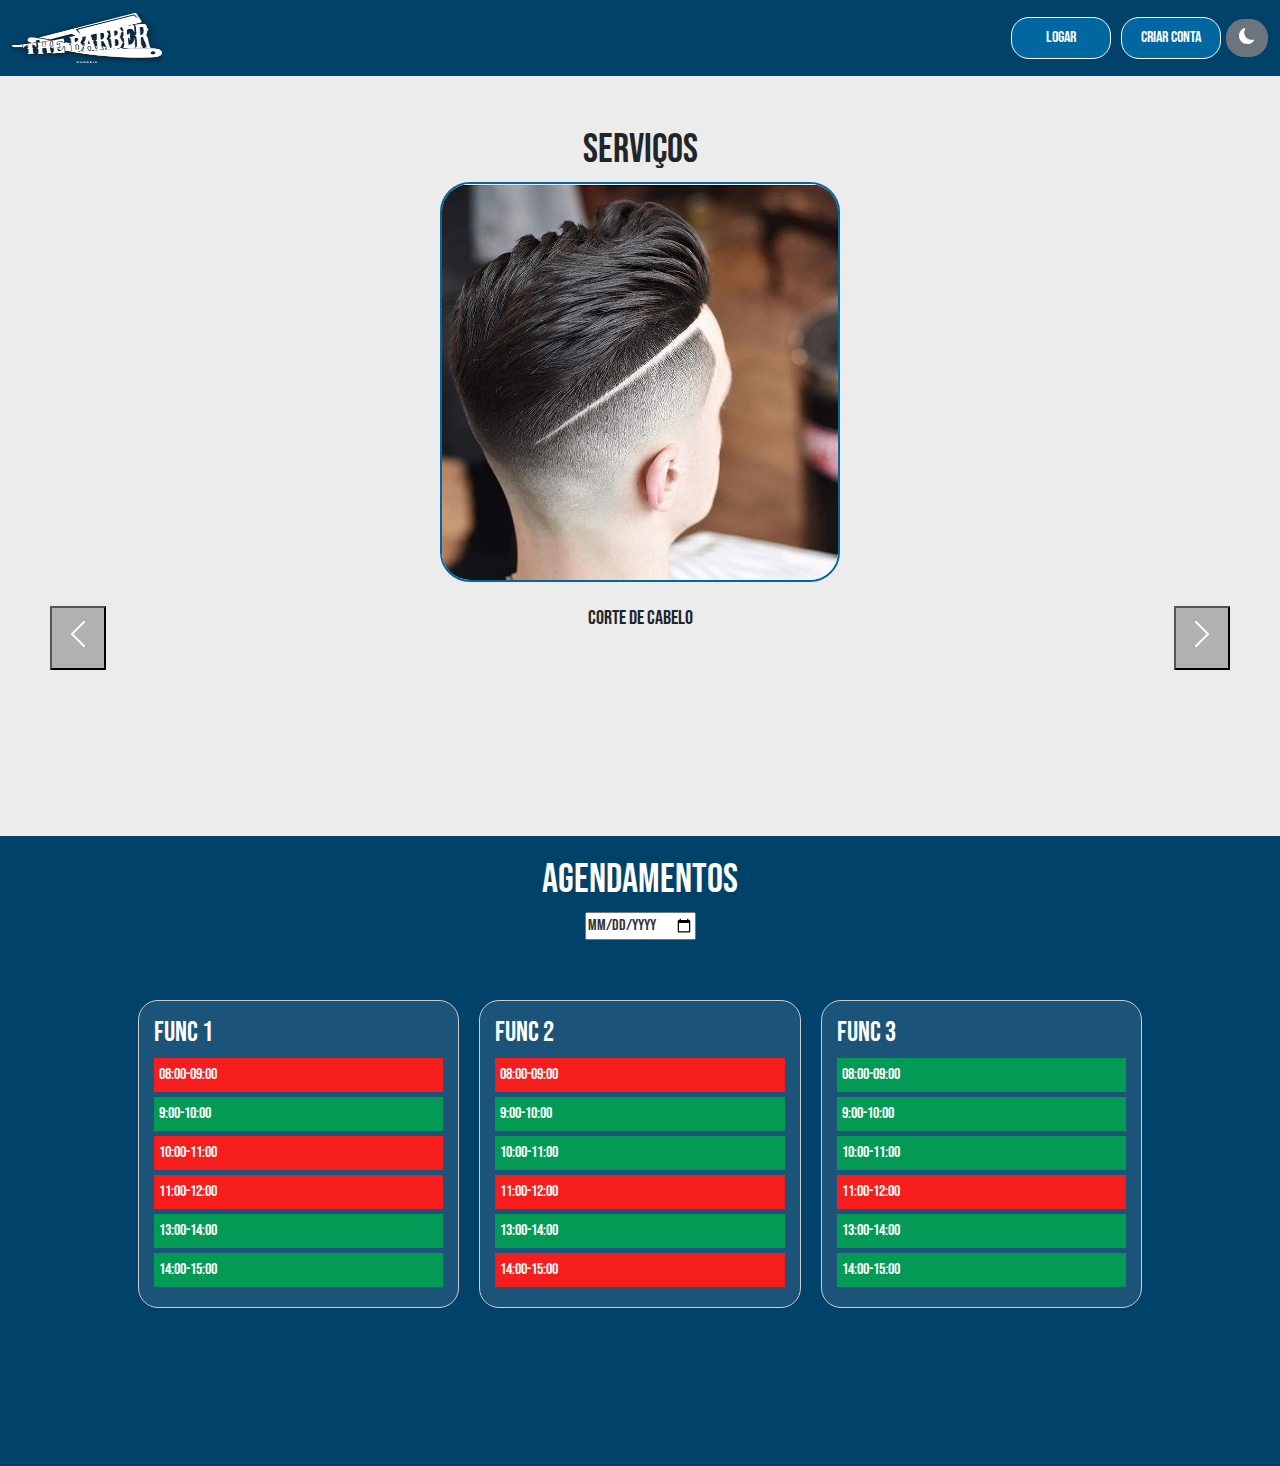
<file: index.html>
<!DOCTYPE html>
<html lang="pt-br">
<head>
    <meta charset="UTF-8">
    <meta name="viewport" content="width=device-width, initial-scale=1.0">  
    <title>E-Salão</title>
    <link rel="stylesheet" href="https://cdn.jsdelivr.net/npm/bootstrap@5.3.0/dist/css/bootstrap.min.css">
    <link rel="stylesheet" href="styles.css"> 
    <link rel="preconnect" href="https://fonts.gstatic.com">
    <link href="https://fonts.googleapis.com/css2?family=Bebas+Neue&display=swap" rel="stylesheet">
    
    
</head>
<body>
    <header class="bgnavbar">
        <nav class="navbar navbar-expand-lg no-margin">
          <div class="container-fluid">
            <a class="navbar-brand" href="index.html"><img src="logo.png" alt="logo" width="150" height="50"></a>
            <ul class="navbar-nav ms-auto d-flex align-items-center">
              <li class="nav-item">
                <a class="nav-link btn btn-info botaonavbar" aria-current="page" href="logar.html">Logar</a>
              </li>
              <li class="nav-item">
                <a class="nav-link btn btn-info botaonavbar" href="criarconta.html">Criar Conta</a>
              </li>
              <li class="nav-item">
                <button id="toggle-dark-mode" class="btn btn-secondary">
                    <svg xmlns="http://www.w3.org/2000/svg" width="16" height="16" fill="currentColor" class="bi bi-moon-fill" viewBox="0 0 16 16">
                    <path d="M6 .278a.77.77 0 0 1 .08.858 7.2 7.2 0 0 0-.878 3.46c0 4.021 3.278 7.277 7.318 7.277q.792-.001 1.533-.16a.79.79 0 0 1 .81.316.73.73 0 0 1-.031.893A8.35 8.35 0 0 1 8.344 16C3.734 16 0 12.286 0 7.71 0 4.266 2.114 1.312 5.124.06A.75.75 0 0 1 6 .278"/>
                    </svg>
                </button>
             </li>
            </ul>
          </div>
        </nav>
    </header>
    
   <section class="centered-section" >
    <h1>serviços</h1>
    <div class="carousel">
        <div class="slide active">
            <img src="cabelo.jpg" alt="Imagem 1" width="400" height="400" class="imagemcarrosel">
            <br><br>
            <h5>Corte de cabelo</h5>

        </div>
        <div class="slide">
            <img src="barba.jpg" alt="Imagem 2" width="400" height="400" class="imagemcarrosel">
            <br><br>
            <h5>Design de barba</h5>
        </div>
        <div class="slide">
            <img src="pintura.jpg" alt="Imagem 3" width="400" height="400" class="imagemcarrosel"> 
            <br><br>
            <h5>Pintura</h5>
        </div> 
        <div class="slide">
            <img src="alisamento.jpg" alt="Imagem 3" width="400" height="400" class="imagemcarrosel">
            <br><br>
            <h5 >alisamento</h5>
        </div> 
        
        <button class="prev" type="button" >
            <span class="carousel-control-prev-icon" aria-hidden="true"></span>
            <span class="visually-hidden">Previous</span>
          </button>
          <button class="next" type="button" >
            <span class="carousel-control-next-icon" aria-hidden="true"></span>
            <span class="visually-hidden">Next</span>
            </button>
    </div>
   </section> 

   <section>
    
    <div class="datapicker">
      
      <h1>Agendamentos</h1> 
      <input type="date" name="data_nascimento" id="data_nascimento">
      <div class="agendamento">
        <div class="funcionario">
          <h3>Func 1</h3>
          <div class="horario ocupado">08:00-09:00</div>
          <div class="horario">9:00-10:00</div>
          <div class="horario ocupado">10:00-11:00</div>
          <div class="horario ocupado">11:00-12:00</div>
          <div class="horario">13:00-14:00</div>
          <div class="horario">14:00-15:00</div>
          </div>
          <div class="funcionario">
            <h3>Func 2</h3>
            <div class="horario ocupado">08:00-09:00</div>
            <div class="horario">9:00-10:00</div>
            <div class="horario ">10:00-11:00</div>
            <div class="horario ocupado">11:00-12:00</div>
            <div class="horario">13:00-14:00</div>
            <div class="horario ocupado">14:00-15:00</div>
            </div>
            <div class="funcionario">
              <h3>Func 3</h3>
              <div class="horario ">08:00-09:00</div>
              <div class="horario">9:00-10:00</div>
              <div class="horario ">10:00-11:00</div>
              <div class="horario ocupado">11:00-12:00</div>
              <div class="horario">13:00-14:00</div>
              <div class="horario">14:00-15:00</div>
              </div>
              
              <div class="funcionario">
                <h3>Func 4 </h3>
                <div class="horario ">08:00-09:00</div>
                <div class="horario">9:00-10:00</div>
                <div class="horario ">10:00-11:00</div>
                <div class="horario ocupado">11:00-12:00</div>
                <div class="horario">13:00-14:00</div>
                <div class="horario">14:00-15:00</div>
                </div>
        </div>
    </div>
    
   </section>

    
   <script src="script.js"></script>
</body>
</html>
</file>
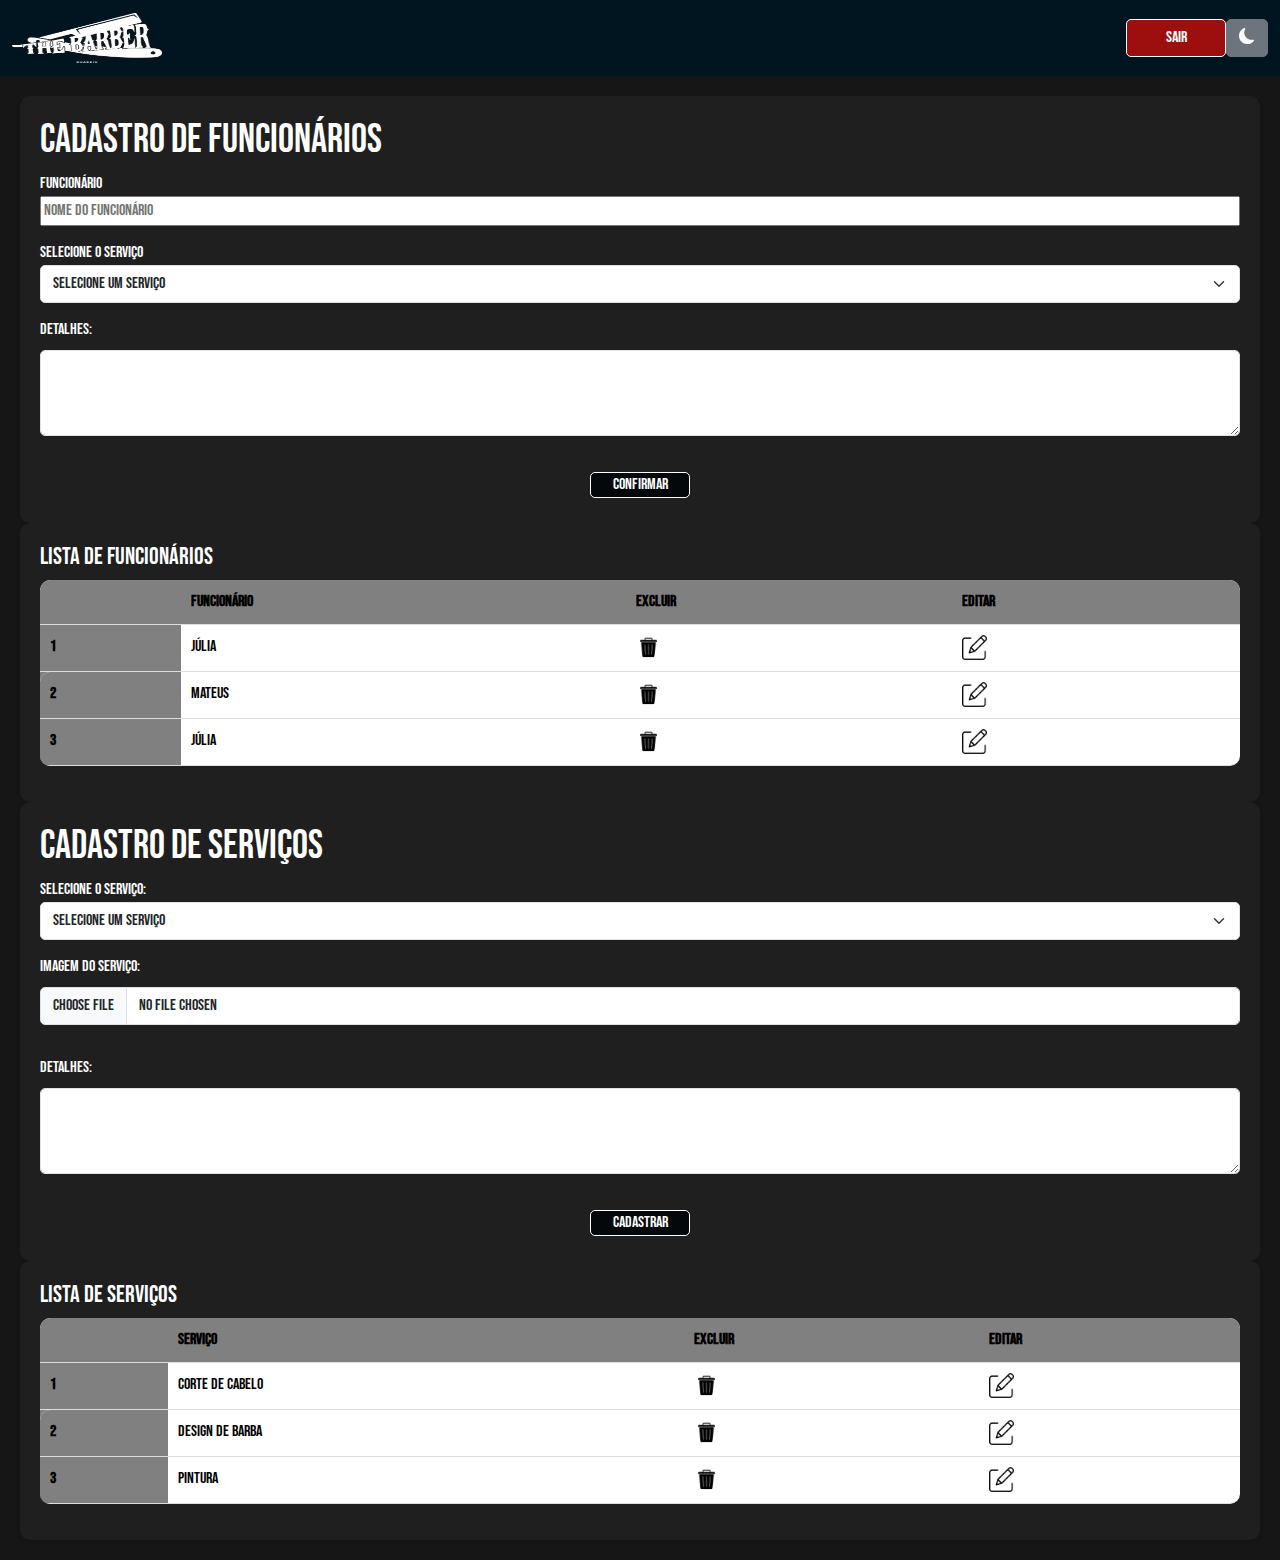
<file: admin.html>
<!DOCTYPE html>
<html lang="pt-br">

<head>
  <meta charset="UTF-8">
  <meta name="viewport" content="width=device-width, initial-scale=1.0">
  <title>E-Salão</title>
  <link rel="stylesheet" href="https://cdn.jsdelivr.net/npm/bootstrap@5.3.0/dist/css/bootstrap.min.css">
  <link rel="stylesheet" href="styles2.css">
  <link rel="preconnect" href="https://fonts.gstatic.com">
  <link href="https://fonts.googleapis.com/css2?family=Bebas+Neue&display=swap" rel="stylesheet">


</head>

<body>
  <header class="bgnavbar">
    <nav class="navbar navbar-expand-lg no-margin">
      <div class="container-fluid">
        <a class="navbar-brand" href="index.html"><img src="logo.png" alt="logo" width="150" height="50"></a>
        <ul class="navbar-nav ms-auto d-flex align-items-center">
          <li class="nav-item">
            <a class=" btn btn-danger botaonavbarsair" aria-current="page" href="logar.html">
              sair</a>
          </li>

          <li class="nav-item">
            <button id="toggle-dark-mode" class="btn btn-secondary">
              <svg xmlns="http://www.w3.org/2000/svg" width="16" height="16" fill="currentColor" class="bi bi-moon-fill"
                viewBox="0 0 16 16">
                <path
                  d="M6 .278a.77.77 0 0 1 .08.858 7.2 7.2 0 0 0-.878 3.46c0 4.021 3.278 7.277 7.318 7.277q.792-.001 1.533-.16a.79.79 0 0 1 .81.316.73.73 0 0 1-.031.893A8.35 8.35 0 0 1 8.344 16C3.734 16 0 12.286 0 7.71 0 4.266 2.114 1.312 5.124.06A.75.75 0 0 1 6 .278" />
              </svg>
            </button>
          </li>
        </ul>
      </div>
    </nav>
  </header>


  <div class="container-fluid-cad">
    <section class="paineisclienteadmin ">
      <div class="painel">
        <div class="form">
          <form action="#">
            <div class="form-header">
              <div class="tittle">
                <h1>Cadastro de funcionários</h1>
              </div>
            </div>
            <div class="imput-group">
              <div class="imput-box">
                <label for="funcionario-cliente">Funcionário</label>
                <input type="text" placeholder="Nome do funcionário" id="funcionario-cliente">
              </div>



              <div class="imput-box">
                <label for="servicos">Selecione o serviço</label>
                <select class="form-select" id="servicos" aria-label="Default select example">
                  <option selected>Selecione um Serviço</option>
                  <option value="1">One</option>
                  <option value="2">Two</option>
                  <option value="3">Three</option>
                </select>
              </div>

              <div class="mb-3">
                <label for="exampleFormControlTextarea" class="form-label">Detalhes: </label>
                <textarea class="form-control" id="exampleFormControlTextarea" rows="3"></textarea>
              </div>

              <div class="confirm-button">
                <a class=" nav-link btn btn-info botaonavbar" href="admin.html">Confirmar</a>
              </div>

            </div>
          </form>

        </div>
      </div>


      <div class="painel">
        <div class="tittle">
          <h4>Lista de funcionários</h4>
        </div>
        <div class="responsive-table">
          <table class="table">
            <thead>
              <tr>
                <th scope="col"></th>
                <th scope="col">funcionário</th>
                <th scope="col">Excluir</th>
                <th scope="col">Editar</th>
              </tr>
            </thead>
            <tbody>
              <tr>
                <th scope="row">1</th>
                <td>Júlia</td>
                <td>
                  <img src="lixeira.png" alt="lixeira" width="25" height="25">
                </td>
                <td>
                  <img src="editar.png" alt="editar" width="25" height="25">
                </td>
              </tr>
              <tr>
                <th scope="row">2</th>
                <td>Mateus</td>
                <td>
                  <img src="lixeira.png" alt="lixeira" width="25" height="25">
                </td>
                <td>
                  <img src="editar.png" alt="editar" width="25" height="25">
                </td>
              </tr>
              <tr>
                <th scope="row">3</th>
                <td>Júlia</td>
                <td>
                  <img src="lixeira.png" alt="lixeira" width="25" height="25">
                </td>
                <td>
                  <img src="editar.png" alt="editar" width="25" height="25">
                </td>

              </tr>
            </tbody>
          </table>
        </div>
      </div>

      <div class="painel">
        <div class="form">
          <form action="#">
            <div class="form-header">
              <div class="tittle">
                <h1>Cadastro de serviços</h1>
              </div>
            </div>
            <div class="imput-group">
              <div class="imput-box">
                <label for="servico">Selecione o serviço:</label>
                <select class="form-select" id="servico" aria-label="Default select example">
                  <option selected>Selecione um Serviço</option>
                  <option value="1">One</option>
                  <option value="2">Two</option>
                  <option value="3">Three</option>
                </select>
              </div>

              <div class="mb-3">
                <label for="formFile" class="form-label">Imagem do serviço:</label>
                <input class="form-control" type="file" id="formFile">
              </div>
            
              <div class="mb-3">
                <label for="exampleFormControlTextarea1" class="form-label">Detalhes: </label>
                <textarea class="form-control" id="exampleFormControlTextarea1" rows="3"></textarea>
              </div>

              <div class="confirm-button">
                <a class=" nav-link btn btn-info botaonavbar" href="admin.html">Cadastrar</a>
              </div>

            </div>
          </form>

        </div>
      </div>


      <div class="painel">
        <div class="tittle">
          <h4>Lista de serviços</h4>
        </div>
        <div class="responsive-table">
          <table class="table">
            <thead>
              <tr>
                <th scope="col"></th>
                <th scope="col">Serviço</th>
                <th scope="col">Excluir</th>
                <th scope="col">Editar</th>
              </tr>
            </thead>
            <tbody>
              <tr>
                <th scope="row">1</th>
                <td>Corte de Cabelo</td>
                <td>
                  <img src="lixeira.png" alt="lixeira" width="25" height="25">
                </td>
                <td>
                  <img src="editar.png" alt="editar" width="25" height="25">
                </td>
              </tr>
              <tr>
                <th scope="row">2</th>
                <td>Design de barba</td>
                <td>
                  <img src="lixeira.png" alt="lixeira" width="25" height="25">
                </td>
                <td>
                  <img src="editar.png" alt="editar" width="25" height="25">
                </td>
              </tr>
              <tr>
                <th scope="row">3</th>
                <td>Pintura</td>
                <td>
                  <img src="lixeira.png" alt="lixeira" width="25" height="25">
                </td>
                <td>
                  <img src="editar.png" alt="editar" width="25" height="25">
                </td>

              </tr>
            </tbody>
          </table>
        </div>
      </div>

    </section>

  </div>


  <script src="script.js"></script>
</body>

</html>
</file>
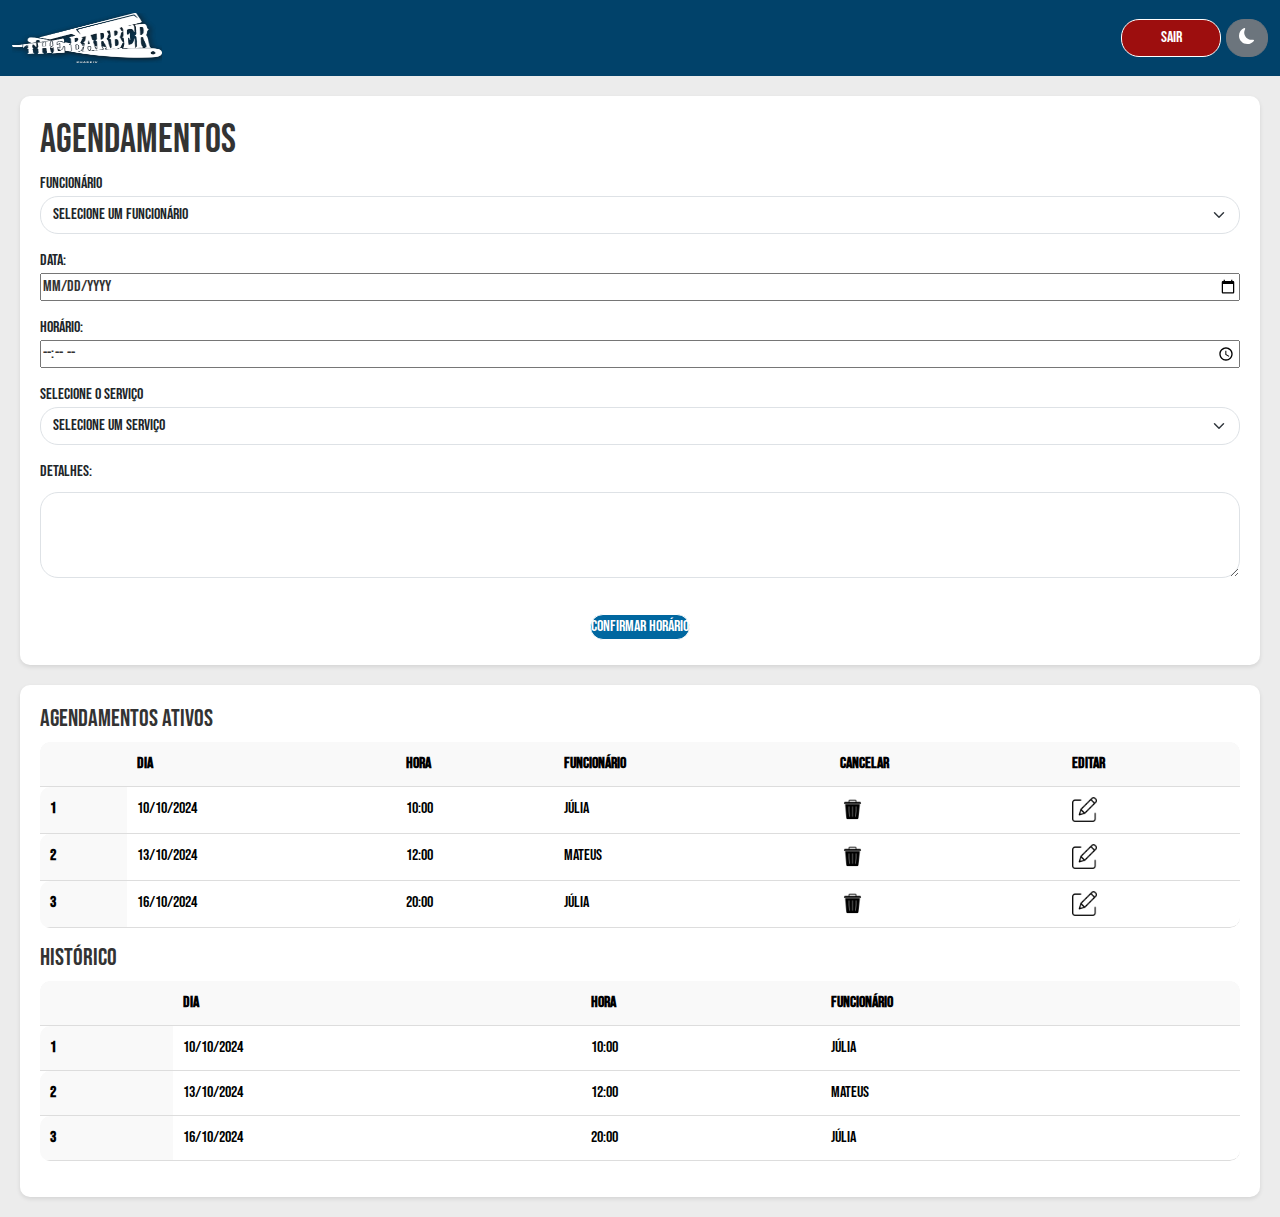
<file: cliente.html>
<!DOCTYPE html>
<html lang="pt-br">

<head>
  <meta charset="UTF-8">
  <meta name="viewport" content="width=device-width, initial-scale=1.0">
  <title>E-Salão</title>
  <link rel="stylesheet" href="https://cdn.jsdelivr.net/npm/bootstrap@5.3.0/dist/css/bootstrap.min.css">
  <link rel="stylesheet" href="styles.css">
  <link rel="preconnect" href="https://fonts.gstatic.com">
  <link href="https://fonts.googleapis.com/css2?family=Bebas+Neue&display=swap" rel="stylesheet">


</head>

<body>
  <header class="bgnavbar">
    <nav class="navbar navbar-expand-lg no-margin">
      <div class="container-fluid">
        <a class="navbar-brand" href="index.html"><img src="logo.png" alt="logo" width="150" height="50"></a>
        <ul class="navbar-nav ms-auto d-flex align-items-center">
          <li class="nav-item">
            <a class=" btn btn-danger botaonavbarsair" aria-current="page" href="logar.html">
                sair</a>
          </li>

          <li class="nav-item">
            <button id="toggle-dark-mode" class="btn btn-secondary">
              <svg xmlns="http://www.w3.org/2000/svg" width="16" height="16" fill="currentColor" class="bi bi-moon-fill"
                viewBox="0 0 16 16">
                <path
                  d="M6 .278a.77.77 0 0 1 .08.858 7.2 7.2 0 0 0-.878 3.46c0 4.021 3.278 7.277 7.318 7.277q.792-.001 1.533-.16a.79.79 0 0 1 .81.316.73.73 0 0 1-.031.893A8.35 8.35 0 0 1 8.344 16C3.734 16 0 12.286 0 7.71 0 4.266 2.114 1.312 5.124.06A.75.75 0 0 1 6 .278" />
              </svg>
            </button>
          </li>
        </ul>
      </div>
    </nav>
  </header>


  <div class="container-fluid-cad">
    <section class="paineis">
      <div class="painel">
        <div class="form">
          <form action="#">
            <div class="form-header">
              <div class="tittle">
                <h1>Agendamentos</h1>
              </div>
            </div>
            <div class="imput-group">
              <div class="imput-box">
                <label for="funcionario-cliente">Funcionário</label>
                <select class="form-select" id="funcionario-cliente" aria-label="Default select example">
                  <option selected>Selecione um funcionário</option>
                  <option value="1">One</option>
                  <option value="2">Two</option>
                  <option value="3">Three</option>
                </select>
              </div>

              <div class="imput-box">
                <label for="txtData">Data: </label>
                <input type="date" id="txtData" name="data">

              </div>

              <div class="imput-box">
                <label for="txtHora">Horário: </label>
                <input type="time" id="txtHora" name="hora">

              </div>

              <div class="imput-box">
                <label for="servicos">Selecione o serviço</label>
                <select class="form-select" id="servicos" aria-label="Default select example">
                  <option selected>Selecione um Serviço</option>
                  <option value="1">One</option>
                  <option value="2">Two</option>
                  <option value="3">Three</option>
                </select>
              </div>

              <div class="mb-3">
                <label for="exampleFormControlTextarea1" class="form-label">Detalhes: </label>
                <textarea class="form-control" id="exampleFormControlTextarea1" rows="3"></textarea>
              </div>

              <div class="confirm-button">
                <a class=" nav-link btn btn-info botaonavbar" href="admin.html">Confirmar  horário </a>
              </div>

            </div>
          </form>

        </div>
      </div>


      <div class="painel">
        <div class="tittle">
          <h4>Agendamentos ativos</h4>
        </div>
        <div class="responsive-table">
          <table class="table">
            <thead>
              <tr>
                <th scope="col"></th>
                <th scope="col">Dia</th>
                <th scope="col">Hora</th>
                <th scope="col">funcionário</th>
                <th scope="col">Cancelar</th>
                <th scope="col">Editar </th>
              </tr>
            </thead>
            <tbody>
              <tr>
                <th scope="row">1</th>
                <td>10/10/2024</td>
                <td>10:00</td>
                <td>Júlia</td>
                <td>
                  <img src="lixeira.png" alt="lixeira" width="25" height="25">
                </td>
                <td>
                  <img src="editar.png" alt="editar" width="25" height="25">
                </td>
              </tr>
              <tr>
                <th scope="row">2</th>
                <td>13/10/2024</td>
                <td>12:00</td>
                <td>Mateus</td>
                <td>
                  <img src="lixeira.png" alt="lixeira" width="25" height="25">
                </td>
                <td>
                  <img src="editar.png" alt="editar" width="25" height="25">
                </td>
              </tr>
              <tr>
                <th scope="row">3</th>
                <td>16/10/2024</td>
                <td>20:00</td>
                <td>Júlia</td>
                <td>
                  <img src="lixeira.png" alt="lixeira" width="25" height="25">
                </td>
                <td>
                  <img src="editar.png" alt="editar" width="25" height="25">
                </td>

              </tr>
            </tbody>
          </table>
        </div>
        <div class="tittle">
          <h4>Histórico</h4>
        </div>
        <div class="responsive-table">
          <table class="table">
            <thead>
              <tr>
                <th scope="col"></th>
                <th scope="col">Dia</th>
                <th scope="col">Hora</th>
                <th scope="col">funcionário</th>
              </tr>
            </thead>
            <tbody>
              <tr>
                <th scope="row">1</th>
                <td data-label="Dia">10/10/2024</td>
                <td data-label="Hora">10:00</td>
                <td data-label="Funcionário">Júlia</td>
              </tr>
              <tr>
                <th scope="row">2</th>
                <td data-label="Dia">13/10/2024</td>
                <td data-label="Hora">12:00</td>
                <td data-label="Funcionário">Mateus</td>
              </tr>
              <tr>
                <th scope="row">3</th>
                <td data-label="Dia">16/10/2024</td>
                <td data-label="Hora">20:00</td>
                <td data-label="Funcionário">Júlia</td>

              </tr>
            </tbody>
          </table>
        </div>
      </div>

    </section>

  </div>


  <script src="script.js"></script>
</body>

</html>
</file>
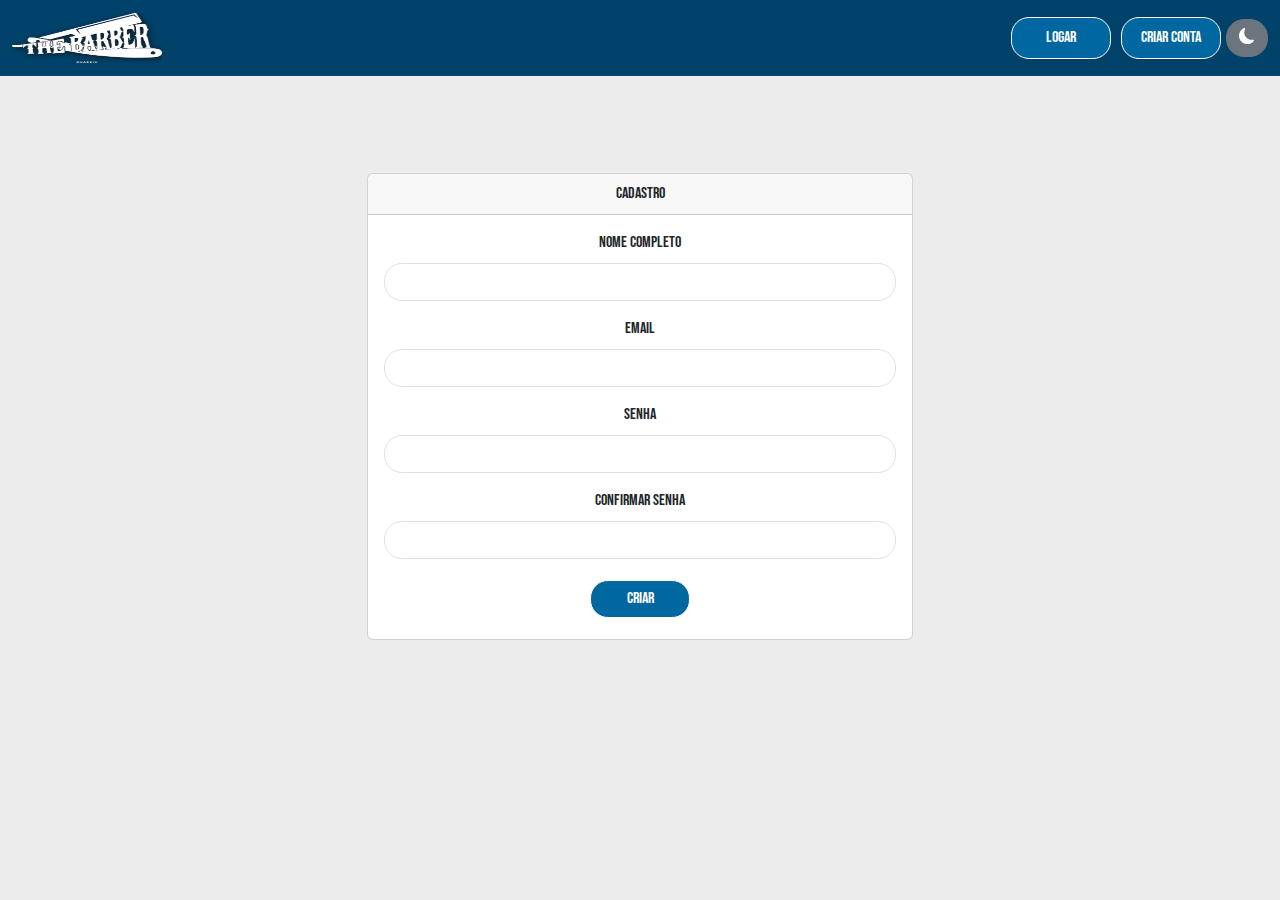
<file: criarconta.html>
<!DOCTYPE html>
<html lang="pt-br">
<head>
    <meta charset="UTF-8">
    <meta name="viewport" content="width=device-width, initial-scale=1.0">  
    <title>E-Salão</title>
    <link rel="stylesheet" href="https://cdn.jsdelivr.net/npm/bootstrap@5.3.0/dist/css/bootstrap.min.css">
    <link rel="stylesheet" href="styles.css"> 
    <link rel="preconnect" href="https://fonts.gstatic.com">
    <link href="https://fonts.googleapis.com/css2?family=Bebas+Neue&display=swap" rel="stylesheet">
</head>
<body>
    <header class="bgnavbar">
        <nav class="navbar navbar-expand-lg no-margin">
          <div class="container-fluid">
            <a class="navbar-brand" href="index.html"><img src="logo.png" alt="logo" width="150" height="50"></a>
            <ul class="navbar-nav ms-auto d-flex align-items-center">
              <li class="nav-item">
                <a class="nav-link btn btn-info botaonavbar" aria-current="page" href="logar.html">Logar</a>
              </li>
              <li class="nav-item">
                <a class="nav-link btn btn-info botaonavbar" href="criarconta.html">Criar Conta</a>
              </li>
              <li class="nav-item">
                <button id="toggle-dark-mode" class="btn btn-secondary">
                    <svg xmlns="http://www.w3.org/2000/svg" width="16" height="16" fill="currentColor" class="bi bi-moon-fill" viewBox="0 0 16 16">
                    <path d="M6 .278a.77.77 0 0 1 .08.858 7.2 7.2 0 0 0-.878 3.46c0 4.021 3.278 7.277 7.318 7.277q.792-.001 1.533-.16a.79.79 0 0 1 .81.316.73.73 0 0 1-.031.893A8.35 8.35 0 0 1 8.344 16C3.734 16 0 12.286 0 7.71 0 4.266 2.114 1.312 5.124.06A.75.75 0 0 1 6 .278"/>
                    </svg>
                </button>
             </li>
            </ul>
          </div>
        </nav>
    </header>
    
   <section class="centered-section" >
    <div class="container criarconta"> 
        <div class="row justify-content-center">
            <div class="col-md-6">
                <div class="card cartaologarcriar">
                    <div class="card-header">
                        Cadastro
                    </div>
                    <div class="card-body">
                        <form>

                            <div class="mb-3">
                                <label for="nome" class="form-label">Nome completo</label>
                                <input type="text" class="form-control" id="nome" required>
                            </div>
                            <div class="mb-3">
                                <label for="email" class="form-label">Email</label>

                                <input type="email" class="form-control" id="email" required>
                            </div>
                            <div class="mb-3">
                                <label for="senha" 
 class="form-label">Senha</label>
                                <input type="password" class="form-control" id="senha" required>
                            </div>  

                            <div class="mb-3">
                                <label for="confirmarSenha" class="form-label">Confirmar senha</label>
                                <input type="password" class="form-control" id="confirmarSenha"
 required>
                            </div>
                            <button type="submit" class="btn btn-primary  botaonavbar">Criar</button>
                        </form>
                    </div>
                </div>
            </div>
        </div>
    </div>
   </section> 
   

    
   <script src="script.js"></script>
</body>
</html>
</file>
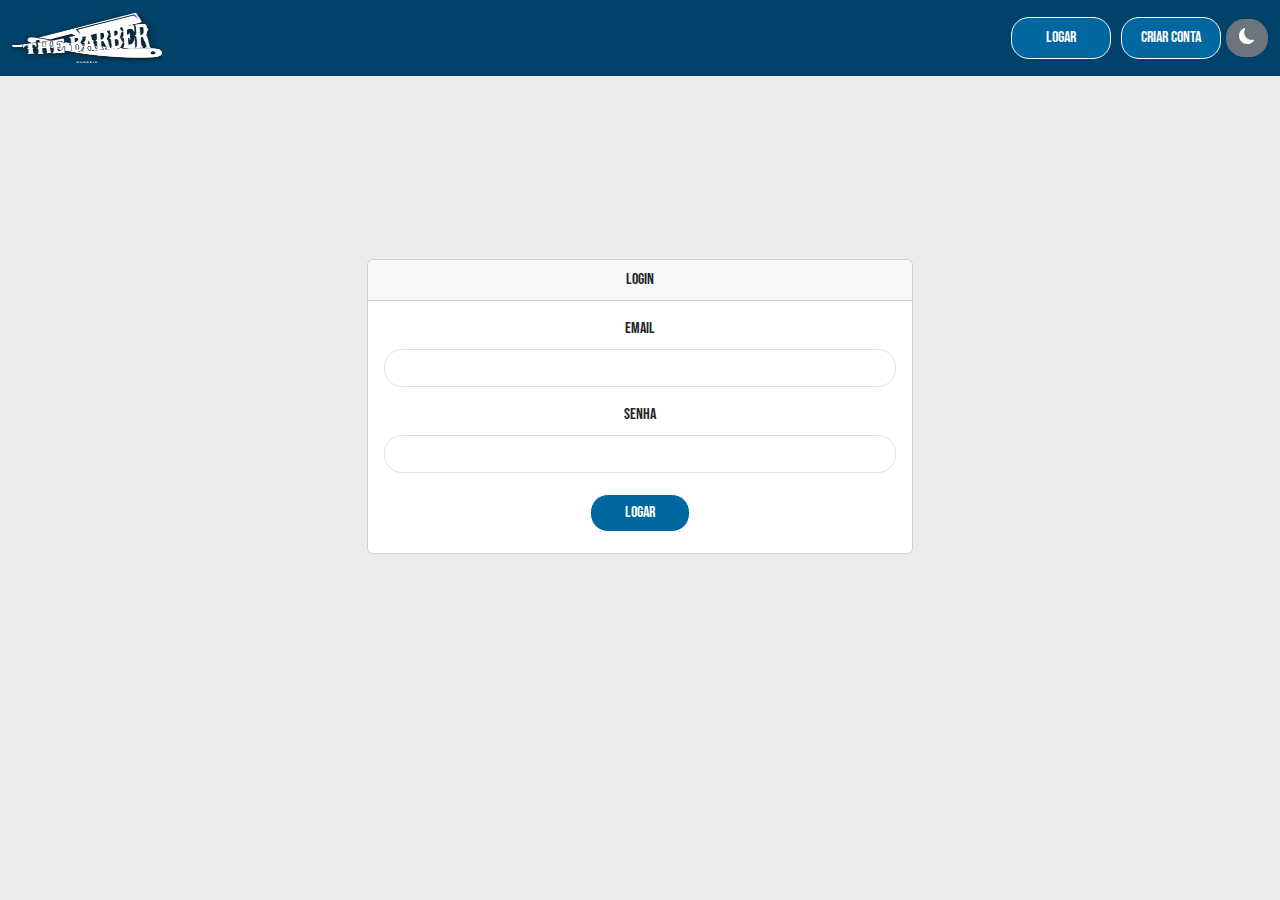
<file: logar.html>
<!DOCTYPE html>
<html lang="pt-br">
<head>
    <meta charset="UTF-8">
    <meta name="viewport" content="width=device-width, initial-scale=1.0">  
    <title>E-Salão</title>
    <link rel="stylesheet" href="https://cdn.jsdelivr.net/npm/bootstrap@5.3.0/dist/css/bootstrap.min.css">
    <link rel="stylesheet" href="styles.css"> 
    <link rel="preconnect" href="https://fonts.gstatic.com">
    <link href="https://fonts.googleapis.com/css2?family=Bebas+Neue&display=swap" rel="stylesheet">
    
    
</head>
<header class="bgnavbar">
    <nav class="navbar navbar-expand-lg no-margin">
      <div class="container-fluid">
        <a class="navbar-brand" href="index.html"><img src="logo.png" alt="logo" width="150" height="50"></a>
        <ul class="navbar-nav ms-auto d-flex align-items-center">
          <li class="nav-item">
            <a class="nav-link btn btn-info botaonavbar" aria-current="page" href="logar.html">Logar</a>
          </li>
          <li class="nav-item">
            <a class="nav-link btn btn-info botaonavbar" href="criarconta.html">Criar Conta</a>
          </li>
          <li class="nav-item">
            <button id="toggle-dark-mode" class="btn btn-secondary">
                <svg xmlns="http://www.w3.org/2000/svg" width="16" height="16" fill="currentColor" class="bi bi-moon-fill" viewBox="0 0 16 16">
                <path d="M6 .278a.77.77 0 0 1 .08.858 7.2 7.2 0 0 0-.878 3.46c0 4.021 3.278 7.277 7.318 7.277q.792-.001 1.533-.16a.79.79 0 0 1 .81.316.73.73 0 0 1-.031.893A8.35 8.35 0 0 1 8.344 16C3.734 16 0 12.286 0 7.71 0 4.266 2.114 1.312 5.124.06A.75.75 0 0 1 6 .278"/>
                </svg>
            </button>
         </li>
        </ul>
      </div>
    </nav>
</header>
    
   <section class="centered-section" >
    <div class="container criarconta">

      <div class="row justify-content-center">
          <div class="col-md-6">
              <div class="card   cartaologarcriar">
                  <div class="card-header">
                      Login
                  </div>
                  <div class="card-body">
                      <form> 

                          <div class="mb-3">
                              <label for="exampleInputEmail1" class="form-label">Email</label>
                              <input type="email" class="form-control" id="exampleInputEmail1"
                               >
                            
                          </div>
                          <div class="mb-3">
                              <label for="exampleInputPassword1" class="form-label">Senha</label>
                              <input type="password" class="form-control" id="exampleInputPassword1">
                          </div>

                          <button type="submit" class="btn btn-primary botaonavbar">Logar</button>
                      </form>

                  </div>
              </div>
          </div>
      </div>
  </div>
   </section> 
   <section>

   </section>

    
   <script src="script.js"></script>
</body>
</html>
</file>
<file: styles.css>
.bgnavbar{
    background-color: #01426a !important;
 
}

body{
background-color: #ececec;
font-family: 'Bebas Neue', sans-serif;


}

.botaonavbar{
    background-color: #0067a0;
    text-align: center;
    color: white;
    border: white 1px solid;
    border-radius: 18px;
    width: 100px;
    margin: 5px;
}
.botaonavbar button {
  background-color: #007bff;
  color: #fff;
  border: none;
  padding: 10px 20px;
  cursor: pointer;
  border-radius: 5px;
}



.botaonavbarsair{
    background-color: rgb(157, 14, 14);
    color: white;
    border: white 1px solid;
    border-radius: 18px;
    width: 100px;
    margin: 5px;
}
.carousel {
    position: relative;
    width: 100vw;
    height:100vh;
    border-radius: 500px;


}

.slide {
    position: absolute;
    top: 0;
    left: 0;
    width: 100%;
    height: 100%;
    opacity: 0;
    transition: opacity 2s ease-in-out; 
    padding-bottom: 50px;


    

}

.slide.active {
    opacity: 1;
}

.prev, .next {
    position: absolute;
    top: 150%;
    transform: translateY(-50%);  

    background: #01000040;
    padding: 10px;
    cursor: pointer;

}

.prev {
    left: 50px;
}

.next {
    right: 50px;
}
.centered-section {
    text-align: center;
    display: flex;
    flex-direction: column;
  justify-content: center;
  align-items: center;
  height: 40vh; 
  margin-top: 50px;
  
  }

  /* Altera a fonte do calendário */
input::-webkit-calendar-picker-indicator {
    font-size: 16px;
  }
  
  /* Altera a cor do texto do calendário */
  input::-webkit-datetime-edit {
    color: #333;
  }

  .datapicker{
    display: flex;
    flex-direction: column;
justify-content: center;
align-items: center;
height: 70vh; 
margin-top: 350px;
background-color: #01426a;
color: white;
padding-top: 20px;
  }

  .criarconta{
    padding-top: 250px;
    padding-bottom: 50px;
  }

  .imagemcarrosel{
 border-radius: 30px;
 border: #0067a0 2px solid;
  }

  .agendamento{
    width: 80vw;
    background-color: #01426a5d;
    margin: 50px 0 30px 0 ;
    height: 100vh;
    display: flex;
    flex-wrap: wrap;
    justify-content: space-between;
    overflow-x:scroll;
    white-space: nowrap;
    flex-direction: column
  }
  .paineis {
    display: flex;
    flex-direction: column;
    gap: 20px;
  }
  .painel {
    background-color: #fff;
    border-radius: 10px;
    box-shadow: 0 2px 4px rgba(0,0,0,0.1);
    padding: 20px;
  }

  .funcionario {
    width: calc(100% / 3 - 20px);
    margin: 10px;
    border: 1px solid #ccc;
    padding: 15px;
    background-color: #285d7ea9;
    border-radius: 20px;
  }
  
  .horario {
    display: block;
    margin-bottom: 5px;
    padding: 5px;
    background-color: rgb(3, 154, 86);
  }
  
  .ocupado {
    background-color: rgb(246, 29, 29);
    cursor: not-allowed;
  }


/* Títulos */
.tittle h1, .tittle h4 {
  color: #333;
}

/* Container principal */
.container-fluid-cad {
  padding: 20px;
}


/* Formulários */
.form {
  display: flex;
  flex-direction: column;
  gap: 15px;
}

.imput-group {
  display: flex;
  flex-direction: column;
  gap: 15px;
}

.imput-box {
  display: flex;
  flex-direction: column;
  
}

.form-select, .form-control, .btn {
  border-radius: 18px;
}

.confirm-button {
  text-align: center;
  display: flex;
  justify-content: center;
}

.confirm-button button {
  background-color: #007bff;
  color: #fff;
  border: none;
  padding: 10px 20px;
  cursor: pointer;
  border-radius: 5px;
}

.confirm-button button a {
  color: #fff;
  text-decoration: none;
}

/* Tabelas */
.responsive-table {
  overflow-x: auto;
}

.table {
  width: 100%;
  border-collapse: separate;
  border-spacing: 0;
  border-radius: 10px;
  overflow: hidden;
}

.table thead {
  background-color: #f4f4f4;
}

.table th, .table td {
  padding: 10px;
  text-align: left;
  border-bottom: 1px solid #ddd;
}

.table th {
  background-color: #f9f9f9;
}

.table th:first-child {
  border-top-left-radius: 10px;
}

.table th:last-child {
  border-top-right-radius: 10px;
}

.table tbody tr:last-child td:first-child {
  border-bottom-left-radius: 10px;
}

.table tbody tr:last-child td:last-child {
  border-bottom-right-radius: 10px;
}

.table tbody tr:nth-child(even) {
  background-color: #f9f9f9;
}

.table tbody tr:hover {
  background-color: #f1f1f1;
}

.table img {
  cursor: pointer;
}

/* Responsividade para telas menores */
@media (max-width: 768px) {
  .paineis {
    flex-direction: column;
  }

  .table thead {
    display: none;
  }

  .table tr {
    display: block;
    margin-bottom: 10px;
    border: 1px solid #ddd;
    border-radius: 5px;
  }

  .table td {
    display: block;
    text-align: right;
    position: relative;
    padding-left: 50%;
    border: none;
    border-bottom: 1px solid #ddd;
  }

  .table td::before {
    content: attr(data-label);
    position: absolute;
    left: 0;
    width: 50%;
    padding-left: 10px;
    font-weight: bold;
    text-align: left;
    white-space: nowrap;
  }
}
@media (max-width: 576px) {
  .navbar-brand img {
    max-width: 120px;
    height: auto;
  }


  .botaonavbar button {
    padding: 8px 15px;
  }
}
</file>
<file: styles2.css>
.bgnavbar{
    background-color: #011521 !important;
 
}

body{
background-color: #171616;
font-family: 'Bebas Neue', sans-serif;
color: white;

}

.botaonavbar{
    background-color: #05080a;
    color: white;
    border: white 1px solid;
    border-radius: 18px;
    width: 100px;
    margin: 5px;
}

.botaonavbar:hover{
  background-color: #ffffff;
  color: rgb(0, 0, 0);
  border: rgb(0, 0, 0) 1px solid;
  border-radius: 18px;
  width: 100px;
  margin: 5px;
}




.botaonavbarsair{
    background-color: rgb(157, 14, 14);
    color: white;
    border: white 1px solid;
    border-radius: 18px;
    width: 100px;
}
.carousel {
    position: relative;
    width: 100vw;
    height:100vh;
    border-radius: 500px;
}

.slide {
    position: absolute;
    top: 0;
    left: 0;
    width: 100%;
    height: 100%;
    opacity: 0;
    transition: opacity 2s ease-in-out; 
    padding-bottom: 50px;
}

.slide.active {
    opacity: 1;
}

.prev, .next {
    position: absolute;
    top: 150%;
    transform: translateY(-50%);  

    background: #ebeaeaa2;
    padding: 10px;
    cursor: pointer;

}

.prev {
    left: 50px;
}

.next {
    right: 50px;
}
.centered-section {
    text-align: center;
    display: flex;
    flex-direction: column;
  justify-content: center;
  align-items: center;
  height: 40vh; 
  margin-top: 50px;
  
  }

  /* Altera a fonte do calendário */
input::-webkit-calendar-picker-indicator {
    font-size: 16px;
  }
  
  /* Altera a cor do texto do calendário */
  input::-webkit-datetime-edit {
    color: #333;
  }

  .datapicker{
    display: flex;
    flex-direction: column;
justify-content: center;
align-items: center;
height: 70vh; 
margin-top: 350px;
background-color: #001420;
color: white;
padding-top: 20px;
  }

  .criarconta{
    padding-top: 250px;
    padding-bottom: 50px;
  }

  .imagemcarrosel{
 border-radius: 30px;
 border: #ffffff 3px solid;
  }

  .agendamento{
    width: 80vw;
    background-color: #020608de;
    margin: 50px 0 30px 0 ;
    height: 100vh;
    display: flex;
    flex-wrap: wrap;
    justify-content: space-between;
    overflow-x:scroll;
    white-space: nowrap;
    flex-direction: column
  }
  .paineis {
    display: flex;
    flex-direction: column;
    gap: 20px;
  }
  .painel {
    background-color: #1f1f1f;
    border-radius: 10px;
    box-shadow: 0 2px 4px rgba(0,0,0,0.1);
    padding: 20px;
  }

  .funcionario {
    width: calc(100% / 3 - 20px);
    margin: 10px;
    border: 1px solid #ccc;
    padding: 15px;
    background-color: #061722a9;
    border-radius: 20px;
  }
  
  .horario {
    display: block;
    margin-bottom: 5px;
    padding: 5px;
    background-color: rgb(2, 113, 63);
  }
  
  .ocupado {
    background-color: rgb(68, 0, 0);
    cursor: not-allowed;
  }


  
.cartaologarcriar{
  background-color: #061722a9;
  color:white;
  border: white 1px solid;
}
/* Títulos */
.tittle h1, .tittle h4 {
  color: #fff;
}

/* Container principal */
.container-fluid-cad {
  padding: 20px;
}


/* Formulários */
.form {
  display: flex;
  flex-direction: column;
  gap: 15px;
}

.imput-group {
  display: flex;
  flex-direction: column;
  gap: 15px;
}

.imput-box {
  display: flex;
  flex-direction: column;
  
}

.form-select, .form-control, .btn {
  border-radius: 5px;
}

.confirm-button {
  text-align: center;
  display: flex;
  justify-content: center;
}

.confirm-button button {
  background-color: #007bff;
  color: #fff;
  border: none;
  padding: 10px 20px;
  cursor: pointer;
  border-radius: 5px;
}

.confirm-button button a {
  color: #fff;
  text-decoration: none;
}

/* Tabelas */
.responsive-table {
  overflow-x: auto;
}

.table {
  width: 100%;
  border-collapse: separate;
  border-spacing: 0;
  border-radius: 10px;
  overflow: hidden;
  background-color: #808080;
}

.table thead {
  background-color: #f4f4f4;
}

.table th, .table td {
  padding: 10px;
  text-align: left;
  border-bottom: 1px solid #ddd;
}

.table th {
  background-color: #808080;
}

.table th:first-child {
  border-top-left-radius: 10px;
}

.table th:last-child {
  border-top-right-radius: 10px;
}

.table tbody tr:last-child td:first-child {
  border-bottom-left-radius: 10px;
}

.table tbody tr:last-child td:last-child {
  border-bottom-right-radius: 10px;
}

.table tbody tr:nth-child(even) {
  background-color: #f9f9f9;
}

.table tbody tr:hover {
  background-color: #f1f1f1;
}

.table img {
  cursor: pointer;
}

/* Responsividade para telas menores */
@media (max-width: 768px) {
  .paineis {
    flex-direction: column;
  }

  .table thead {
    display: none;
  }

  .table tr {
    display: block;
    margin-bottom: 10px;
    border: 1px solid #ddd;
    border-radius: 5px;
  }

  .table td {
    display: block;
    text-align: right;
    position: relative;
    padding-left: 50%;
    border: none;
    border-bottom: 1px solid #ddd;
  }

  .table td::before {
    content: attr(data-label);
    position: absolute;
    left: 0;
    width: 50%;
    padding-left: 10px;
    font-weight: bold;
    text-align: left;
    white-space: nowrap;
    
  }
}
@media (max-width: 576px) {
  .navbar-brand img {
    max-width: 120px;
    height: auto;
  }


  .botaonavbar button {
    padding: 8px 15px;
  }
}
</file>
